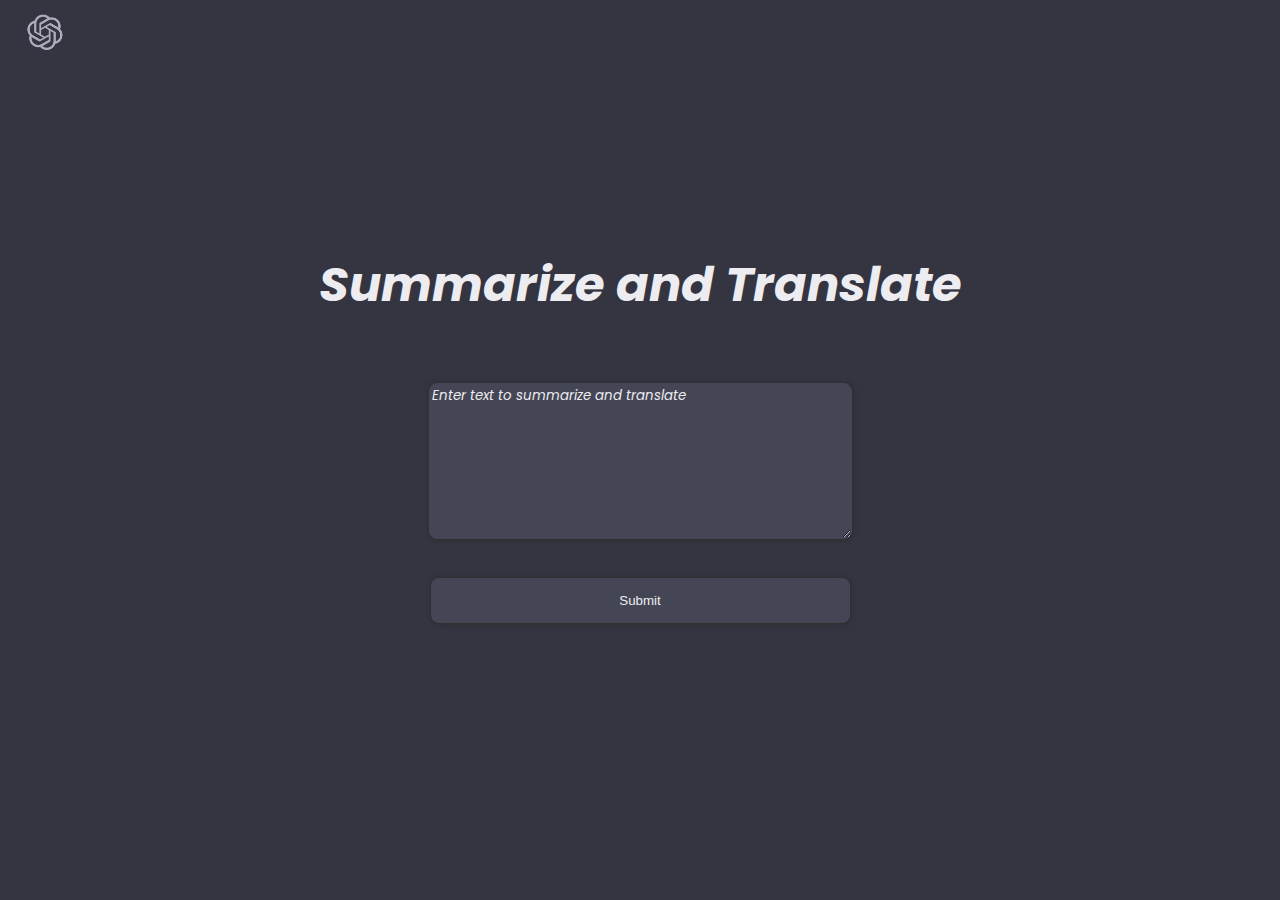
<file: index.html>
<!DOCTYPE html>
<html>
  <head>
    <link rel="stylesheet" href="index.css">
    <title>Summarize and Translate</title>
  </head>
  <body>
    <img src="logogpt.png">
    <div id="main">
        <h1>Summarize and Translate</h1>
        <form method="post" action="/summarize_and_translate">
          <!-- <label for="text">Enter text to summarize and translate</label> -->
          <br>
          <textarea name="text" rows="10" cols="50" placeholder="Enter text to summarize and translate"></textarea>
          <br>
          <input type="submit" value="Submit">
        </form>
    </div>
  </body>
</html>
</file>
<file: index.css>
@import url('https://fonts.googleapis.com/css2?family=Poppins:ital,wght@1,200&display=swap');

body{
    background-color: #343541;
    color: #ECECF1;
}

#main{
    display: flex;
    justify-content:center;
    align-items: center;
    text-align: center;
    flex-direction: column;
    min-height: 80vh;

    font-family: 'Poppins';
    font-style: italic
}

form {
    display: flex;
    flex-direction: column;
    gap: 5px;
}

input[type=submit] {
    
    background-color: #444655;
    border: none;
    color: #ECECF1;
    padding: 15px 30px;
    text-decoration: none;
    margin: 4px 2px;
    cursor: pointer;
    border-radius: 0.5rem;
    box-shadow: 0.5px 0.5px 5px rgb(43, 43, 43);
  }

h1{
    font-size: 3rem;
    font-family: 'Poppins';
    font-style: italic
}
::placeholder { 
    
    font-family: 'Poppins';
    font-style: italic;
    color: #ECECF1;
    opacity: 1; 
  }

  img{
    height: 50px;
}

textarea{
    color: #ECECF1 ;
    background-color:#444655 ;
    border-radius: 0.5rem;
    border-color: #444655;
    box-shadow: 0.5px 0.5px 5px rgb(43, 43, 43);
}
</file>
